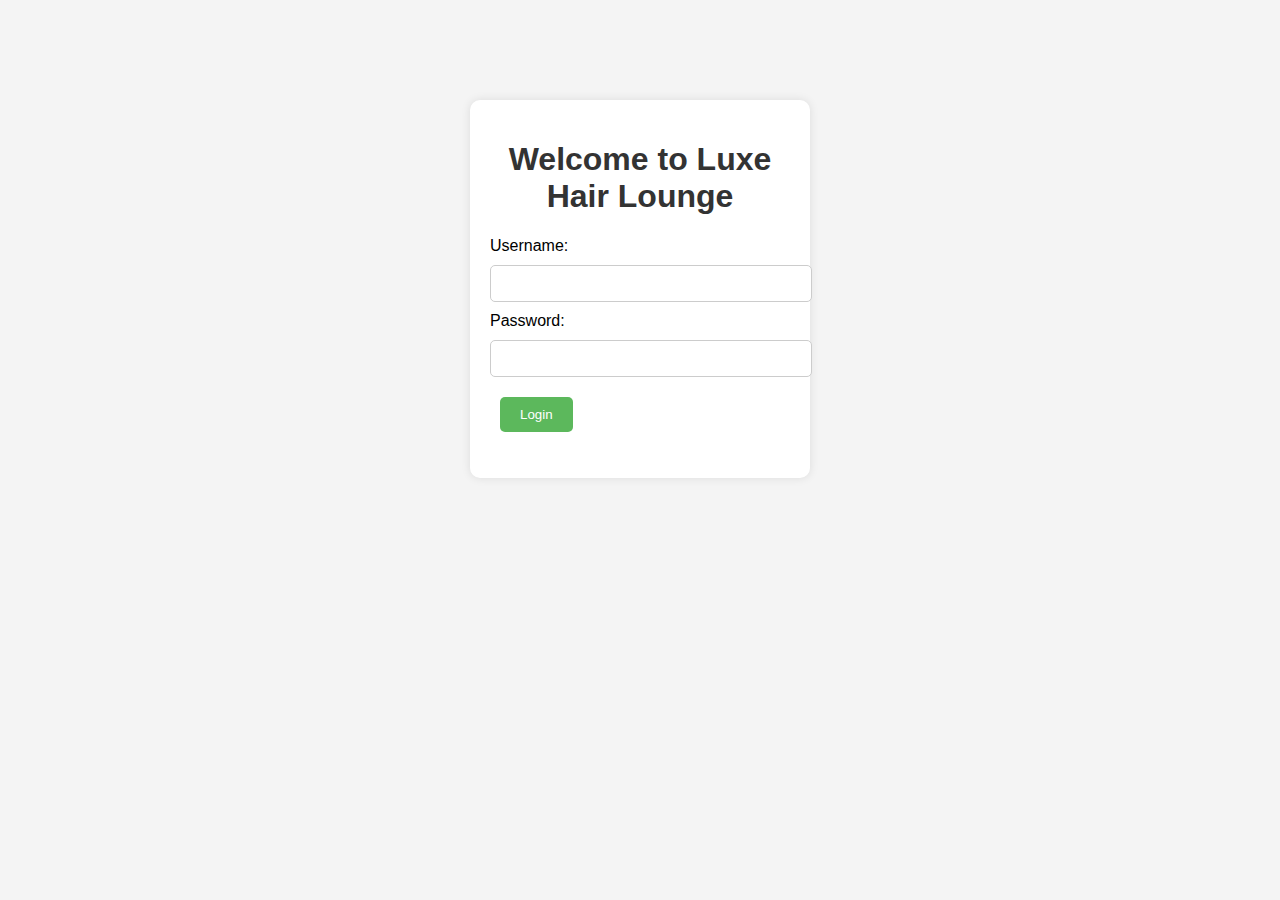
<file: index.html>
<!DOCTYPE html>
<html lang="en">
<head>
    <meta charset="UTF-8">
    <meta name="viewport" content="width=device-width, initial-scale=1.0">
    <title>Luxe Hair Lounge - Login</title>
    <link rel="stylesheet" href="style.css">
</head>
<body>
    <div class="login-container">
        <h1>Welcome to Luxe Hair Lounge</h1>
        <form id="loginForm">
            <label for="username">Username:</label>
            <input type="text" id="username" required>
            <label for="password">Password:</label>
            <input type="password" id="password" required minlength="8">
            <button type="submit">Login</button>
        </form>
        <p id="error-message" style="color:red;"></p>
    </div>

    <script src="script.js"></script>
</body>
</html>
</file>
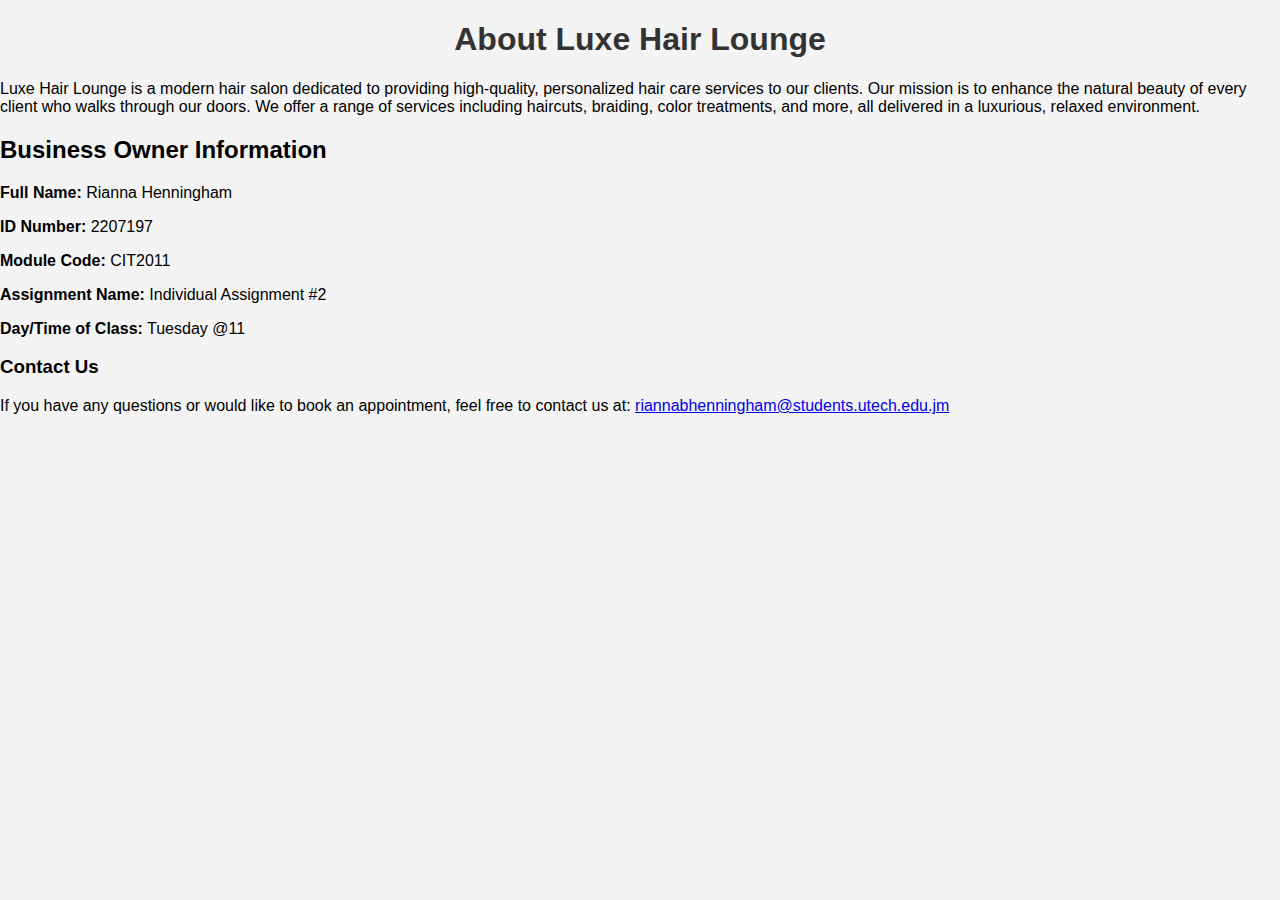
<file: about.html>
<!DOCTYPE html>
<html lang="en">
<head>
    <meta charset="UTF-8">
    <meta name="viewport" content="width=device-width, initial-scale=1.0">
    <title>About Us - Luxe Hair Lounge</title>
    <link rel="stylesheet" href="style.css">
</head>
<body>
    <div class="about-container">
        <h1>About Luxe Hair Lounge</h1>

        <!-- Business Description -->
        <p>Luxe Hair Lounge is a modern hair salon dedicated to providing high-quality, personalized hair care services to our clients. Our mission is to enhance the natural beauty of every client who walks through our doors. We offer a range of services including haircuts, braiding, color treatments, and more, all delivered in a luxurious, relaxed environment.</p>
        
        <!-- Personal Information -->
        <h2>Business Owner Information</h2>
        <p><strong>Full Name:</strong> Rianna Henningham</p>
        <p><strong>ID Number:</strong> 2207197</p>
        <p><strong>Module Code:</strong> CIT2011</p>
        <p><strong>Assignment Name:</strong> Individual Assignment #2</p>
        <p><strong>Day/Time of Class:</strong> Tuesday @11</p>

        <!-- Email for customer inquiries -->
        <h3>Contact Us</h3>
        <p>If you have any questions or would like to book an appointment, feel free to contact us at: <a href="mailto:riannabhenningham@students.utech.edu.jm">riannabhenningham@students.utech.edu.jm</a></p>

    </div>
</body>
</html>
</file>
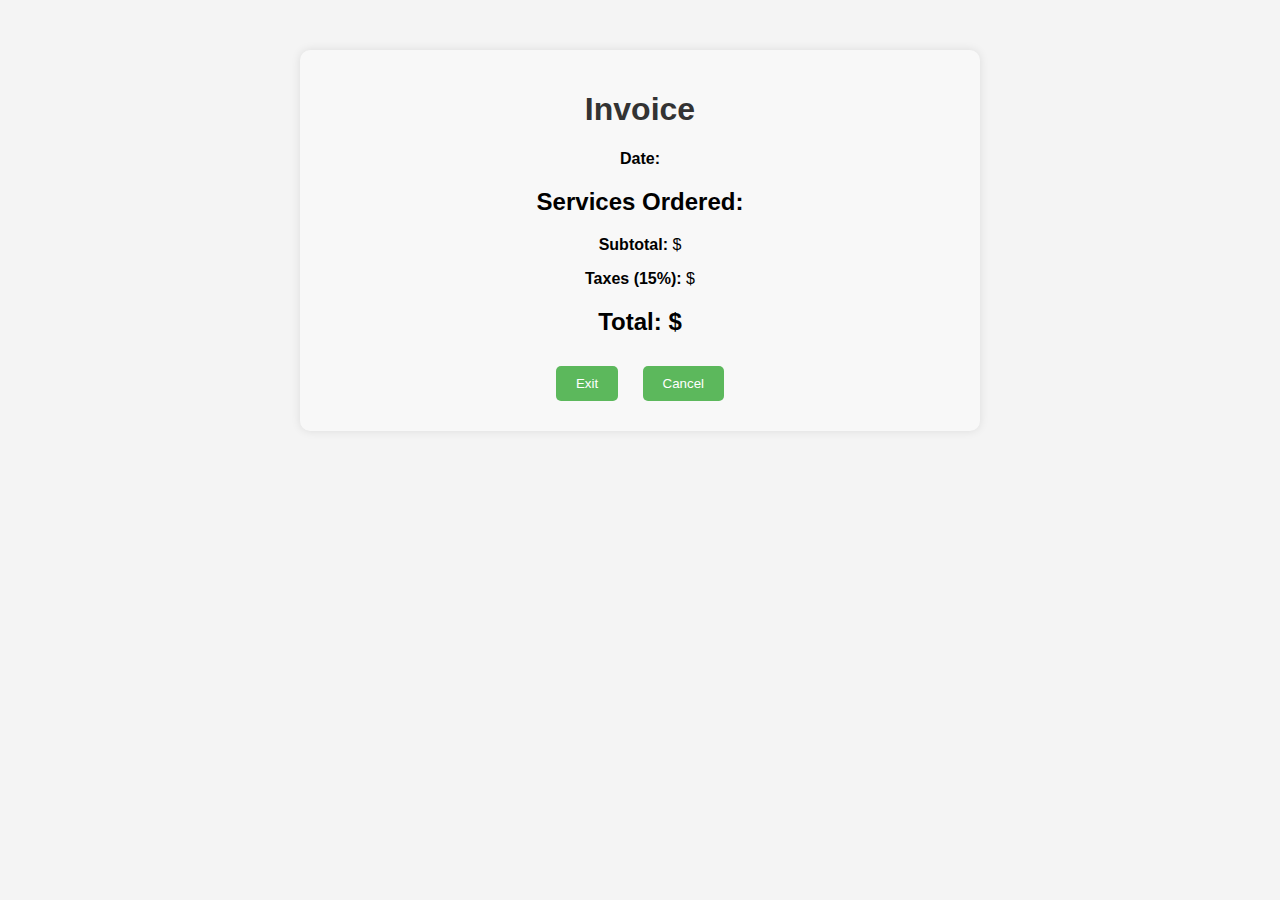
<file: invoice.html>
<!DOCTYPE html>
<html lang="en">
<head>
    <meta charset="UTF-8">
    <meta name="viewport" content="width=device-width, initial-scale=1.0">
    <title>Invoice - Luxe Hair Lounge</title>
    <link rel="stylesheet" href="style.css">
</head>
<body>
    <div class="invoice-container">
        <h1>Invoice</h1>

        <!-- Displaying the date of the transaction -->
        <p><strong>Date:</strong> <span id="invoice-date"></span></p>

        <!-- Displaying the services the customer ordered -->
        <h2>Services Ordered:</h2>
        <ul id="ordered-services" aria-labelledby="services-heading">
            <!-- List of ordered services will be injected here by JavaScript -->
        </ul>

        <!-- Subtotal -->
        <p><strong>Subtotal:</strong> $<span id="total-cost"></span></p>

        <!-- Taxes -->
        <p><strong>Taxes (15%):</strong> $<span id="taxes"></span></p>

        <!-- Total -->
        <h2><strong>Total:</strong> $<span id="total"></span></h2>

        <!-- Buttons for user to exit or cancel the order -->
        <div class="button-container">
            <button onclick="exit()">Exit</button>
            <button onclick="cancel()">Cancel</button>
        </div>
    </div>

    <script src="script.js"></script>
</body>
</html>
</file>
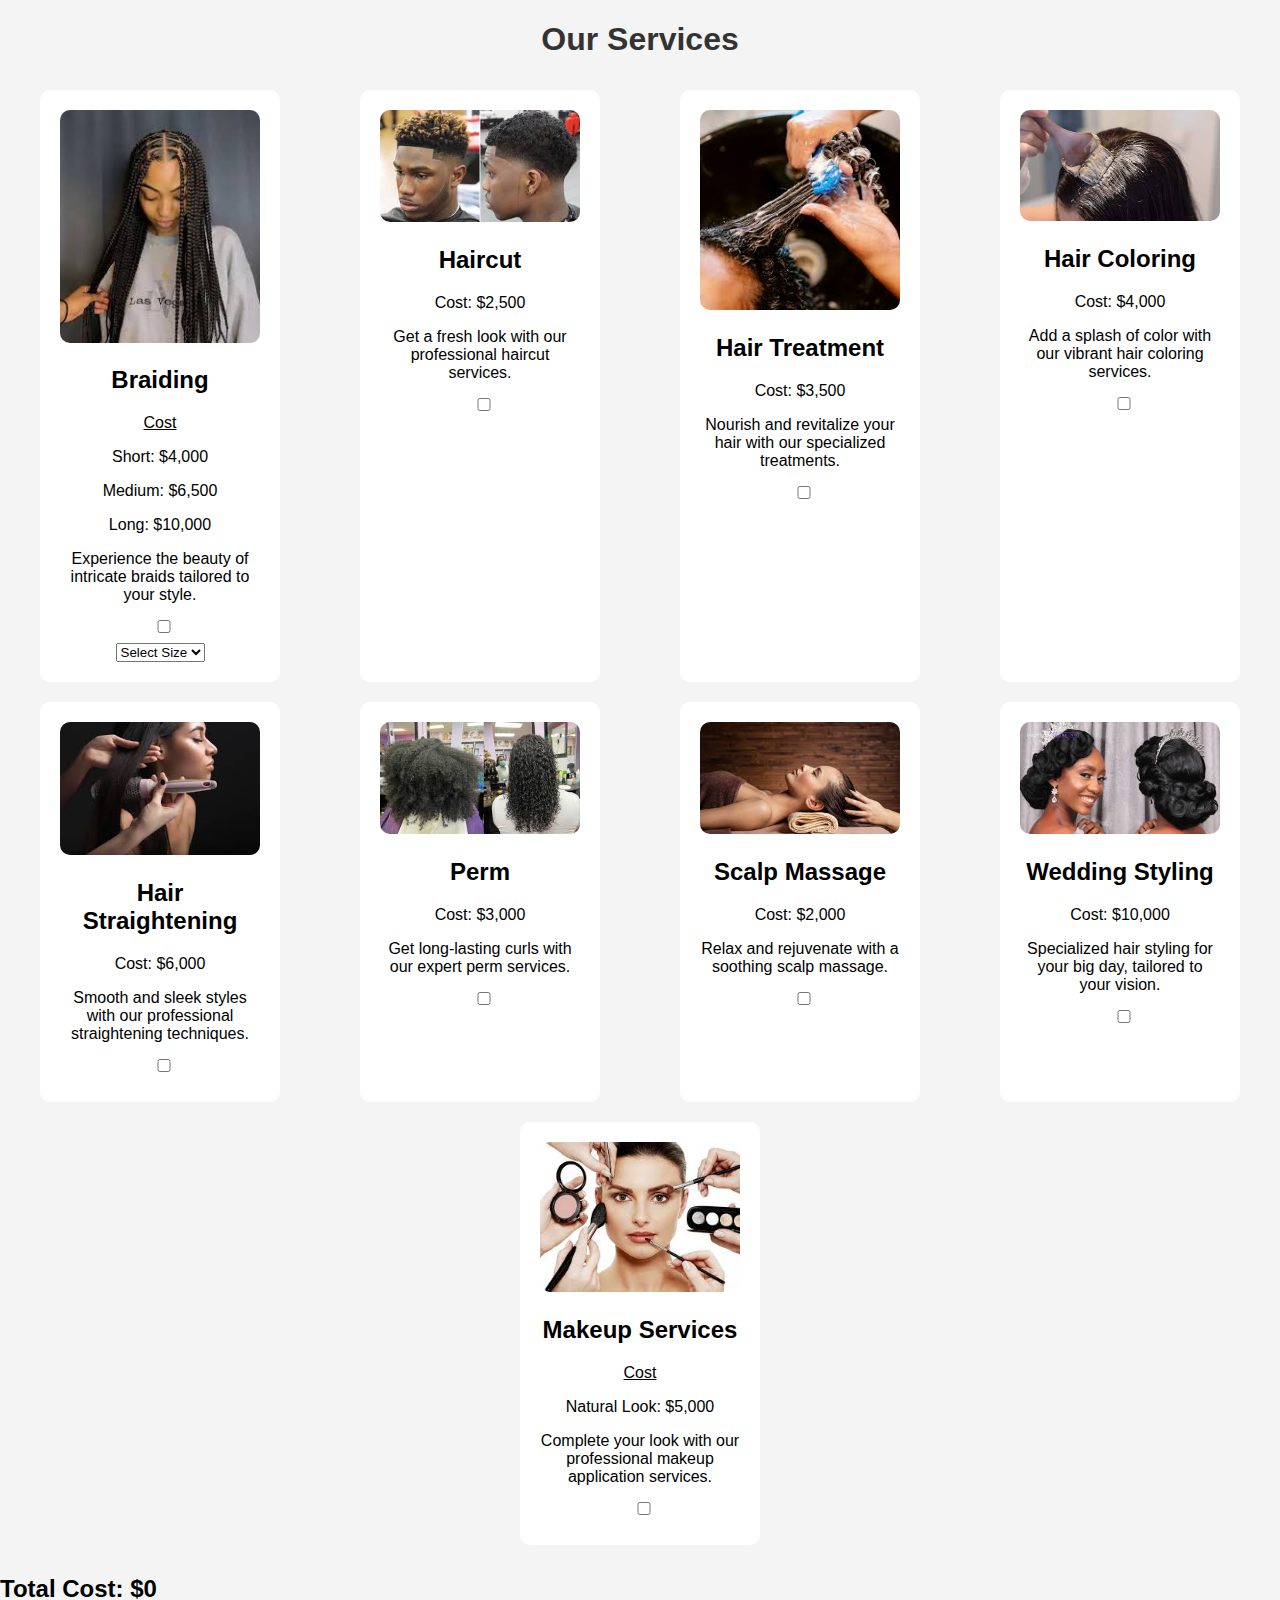
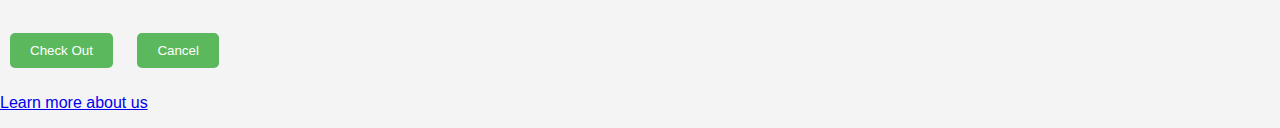
<file: services.html>
<!DOCTYPE html>
<html lang="en">
<head>
    <meta charset="UTF-8">
    <meta name="viewport" content="width=device-width, initial-scale=1.0">
    <title>Luxe Hair Lounge - Services</title>
    <link rel="stylesheet" href="style.css">
</head>
<body>
    <h1>Our Services</h1>
    <div class="services-container">
        <div class="service-item">
            <img src="images/braidStyle.jpg" alt="Braiding">
            <h2>Braiding</h2>
            <u><p>Cost</p></u>
            <p>Short: $4,000</p>
            <p>Medium: $6,500</p>
            <p>Long: $10,000</p>
            <p>Experience the beauty of intricate braids tailored to your style.</p>
            <input type="checkbox" class="service-checkbox" data-costs='{"short": 4000, "medium": 6500, "long": 10000}' data-name="Braiding">
            <select class="size-select" aria-label="Select braiding size">
                <option value="none">Select Size</option>
                <option value="short">Short</option>
                <option value="medium">Medium</option>
                <option value="long">Long</option>
            </select>
        </div>
        <div class="service-item">
            <img src="images/hairCut.jpg" alt="Haircut">
            <h2>Haircut</h2>
            <p>Cost: $2,500</p>
            <p>Get a fresh look with our professional haircut services.</p>
            <input onclick="calculateTotal()" type="checkbox" class="service-checkbox" data-cost="2500" data-name="Haircut">
        </div>
        <div class="service-item">
            <img src="images/hairTreatment.jpg" alt="Hair Treatment">
            <h2>Hair Treatment</h2>
            <p>Cost: $3,500</p>
            <p>Nourish and revitalize your hair with our specialized treatments.</p>
            <input type="checkbox" class="service-checkbox" data-cost="3500" data-name="Hair Treatment">
        </div>
        <div class="service-item">
            <img src="images/haircolor.jpg" alt="Hair Coloring">
            <h2>Hair Coloring</h2>
            <p>Cost: $4,000</p>
            <p>Add a splash of color with our vibrant hair coloring services.</p>
            <input type="checkbox" class="service-checkbox" data-cost="4000" data-name="Hair Coloring">
        </div>
        <div class="service-item">
            <img src="images/straightening.jpg" alt="Hair Straightening">
            <h2>Hair Straightening</h2>
            <p>Cost: $6,000</p>
            <p>Smooth and sleek styles with our professional straightening techniques.</p>
            <input type="checkbox" class="service-checkbox" data-cost="6000" data-name="Hair Straightening">
        </div>
        <div class="service-item">
            <img src="images/Perm.jpg" alt="Perm">
            <h2>Perm</h2>
            <p>Cost: $3,000</p>
            <p>Get long-lasting curls with our expert perm services.</p>
            <input type="checkbox" class="service-checkbox" data-cost="3000" data-name="Perm">
        </div>
        <div class="service-item">
            <img src="images/scalpMassage.jpg" alt="Scalp Massage">
            <h2>Scalp Massage</h2>
            <p>Cost: $2,000</p>
            <p>Relax and rejuvenate with a soothing scalp massage.</p>
            <input type="checkbox" class="service-checkbox" data-cost="2000" data-name="Scalp Massage">
        </div>
        <div class="service-item">
            <img src="images/weddingstyling.jpg" alt="Wedding Styling">
            <h2>Wedding Styling</h2>
            <p>Cost: $10,000</p>
            <p>Specialized hair styling for your big day, tailored to your vision.</p>
            <input type="checkbox" class="service-checkbox" data-cost="10000" data-name="Wedding Styling">
        </div>
        <div class="service-item">
            <img src="images/makeup.jpg" alt="Makeup Services">
            <h2>Makeup Services</h2>
            <u><p>Cost</p></u>
            <p>Natural Look: $5,000</p>
            <p>Complete your look with our professional makeup application services.</p>
            <input type="checkbox" class="service-checkbox" data-cost="5000" data-name="Makeup Services">
        </div>
    </div>

    <div class="total-container">
        <h2>Total Cost: $<span id="total-cost">0</span></h2>
    </div>

    <div class="button-container">
        <button id="checkout-button" onclick="checkout()">Check Out</button>
        <button onclick="cancel()">Cancel</button>
    </div>

    <p><a href="about.html">Learn more about us</a></p>

    <script src="script.js"></script>
</body>
</html>
</file>
<file: style.css>
body {
    font-family: Arial, sans-serif;
    margin: 0;
    padding: 0;
    background-color: #f4f4f4;
}

h1 {
    text-align: center;
    color: #333;
}

.login-container {
    width: 300px;
    margin: 100px auto;
    padding: 20px;
    background-color: white;
    border-radius: 10px;
    box-shadow: 0px 0px 10px rgba(0, 0, 0, 0.1);
}

form label, 
input {
    display: block;
    margin-bottom: 10px;
}

input {
    padding: 10px;
    width: 100%;
    border: 1px solid #ccc;
    border-radius: 5px;
}

button {
    padding: 10px 20px; /* Adjusted padding for a consistent button size */
    background-color: #5cb85c;
    color: white;
    border: none;
    border-radius: 5px;
    cursor: pointer;
    margin: 10px; /* Added margin to buttons */
}

button:hover {
    background-color: #4cae4c;
}

.services-container {
    display: flex;
    justify-content: space-around;
    flex-wrap: wrap;
}

.service-item {
    width: 200px;
    margin: 10px;
    padding: 20px;
    background-color: white;
    border-radius: 10px;
    text-align: center;
}

.service-item img {
    max-width: 100%;
    border-radius: 10px;
}

.invoice-container {
    width: 50%;
    margin: 50px auto;
    padding: 20px;
    background-color: #f8f8f8;
    border-radius: 10px;
    box-shadow: 0 0 10px rgba(0, 0, 0, 0.1);
    text-align: center;
}

ul {
    list-style: none;
    padding: 0;
}

ul li {
    padding: 10px;
    font-size: 1.2em;
}
</file>
